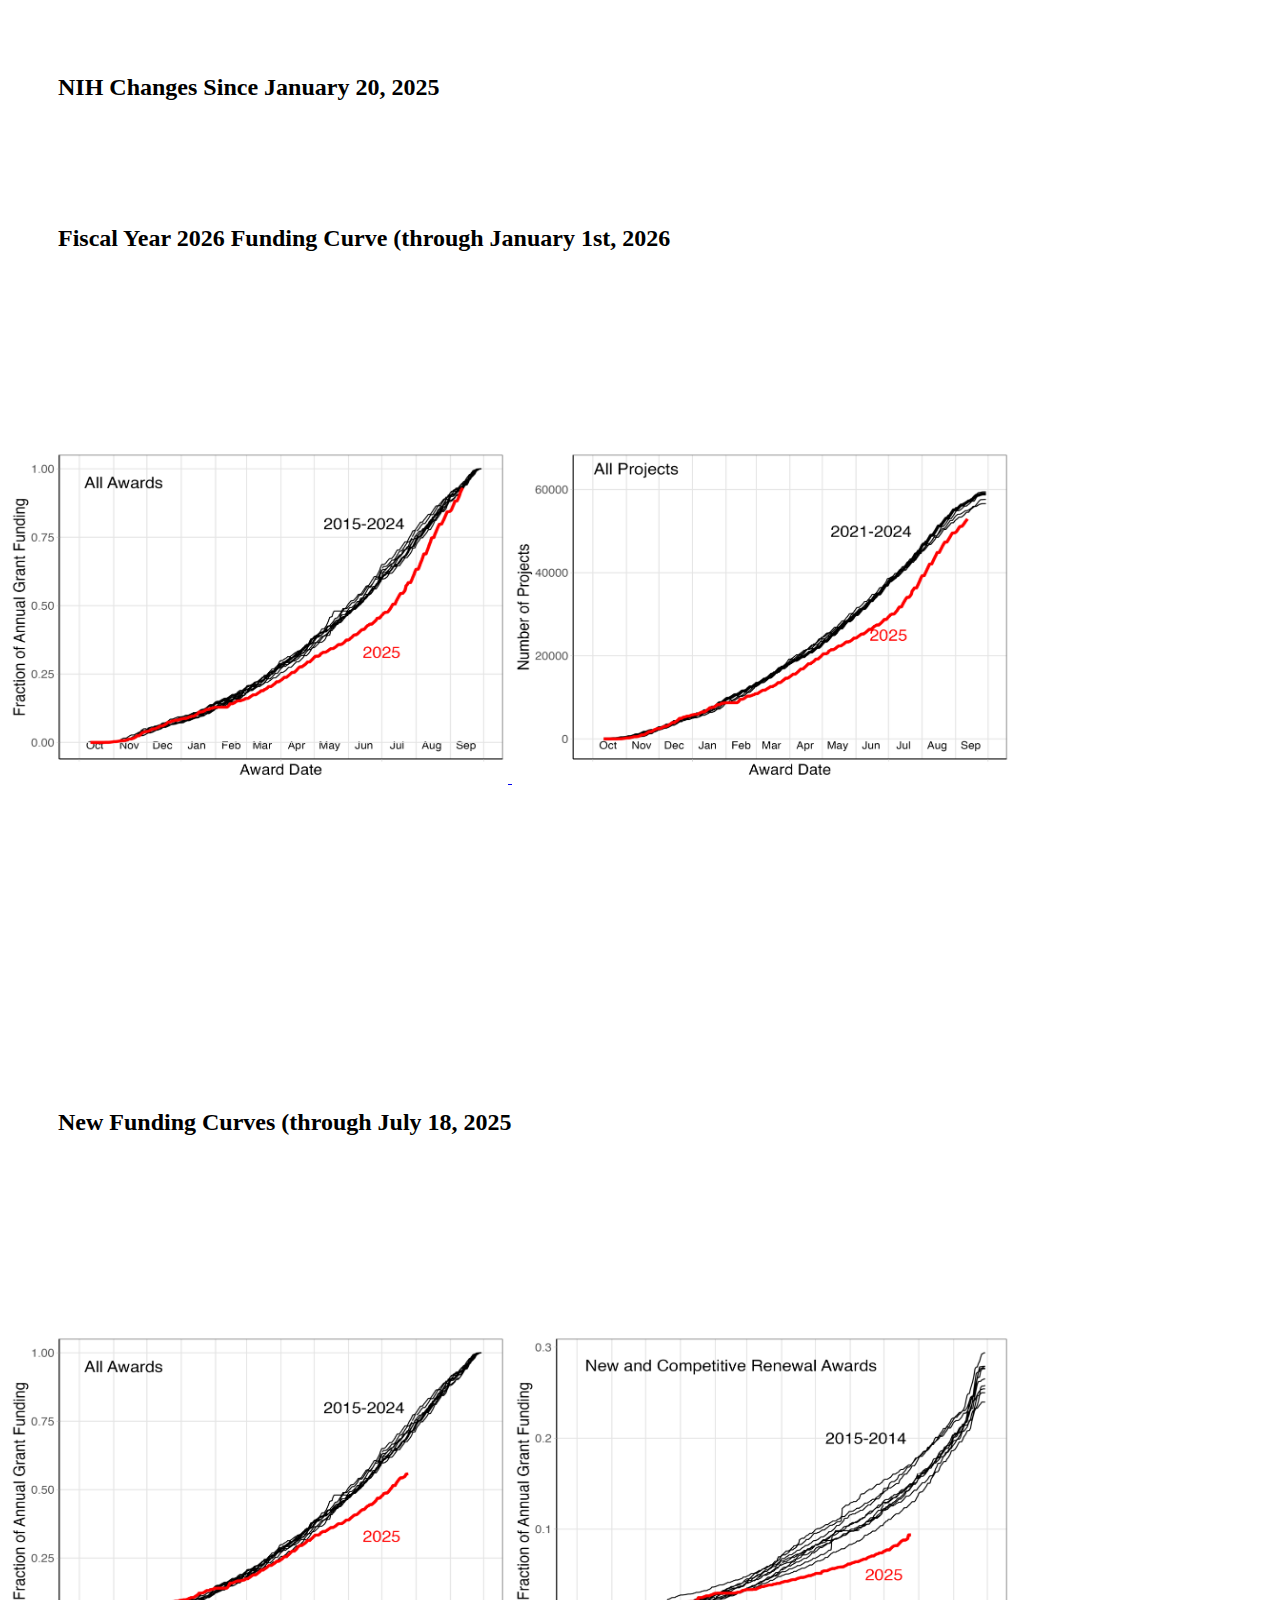
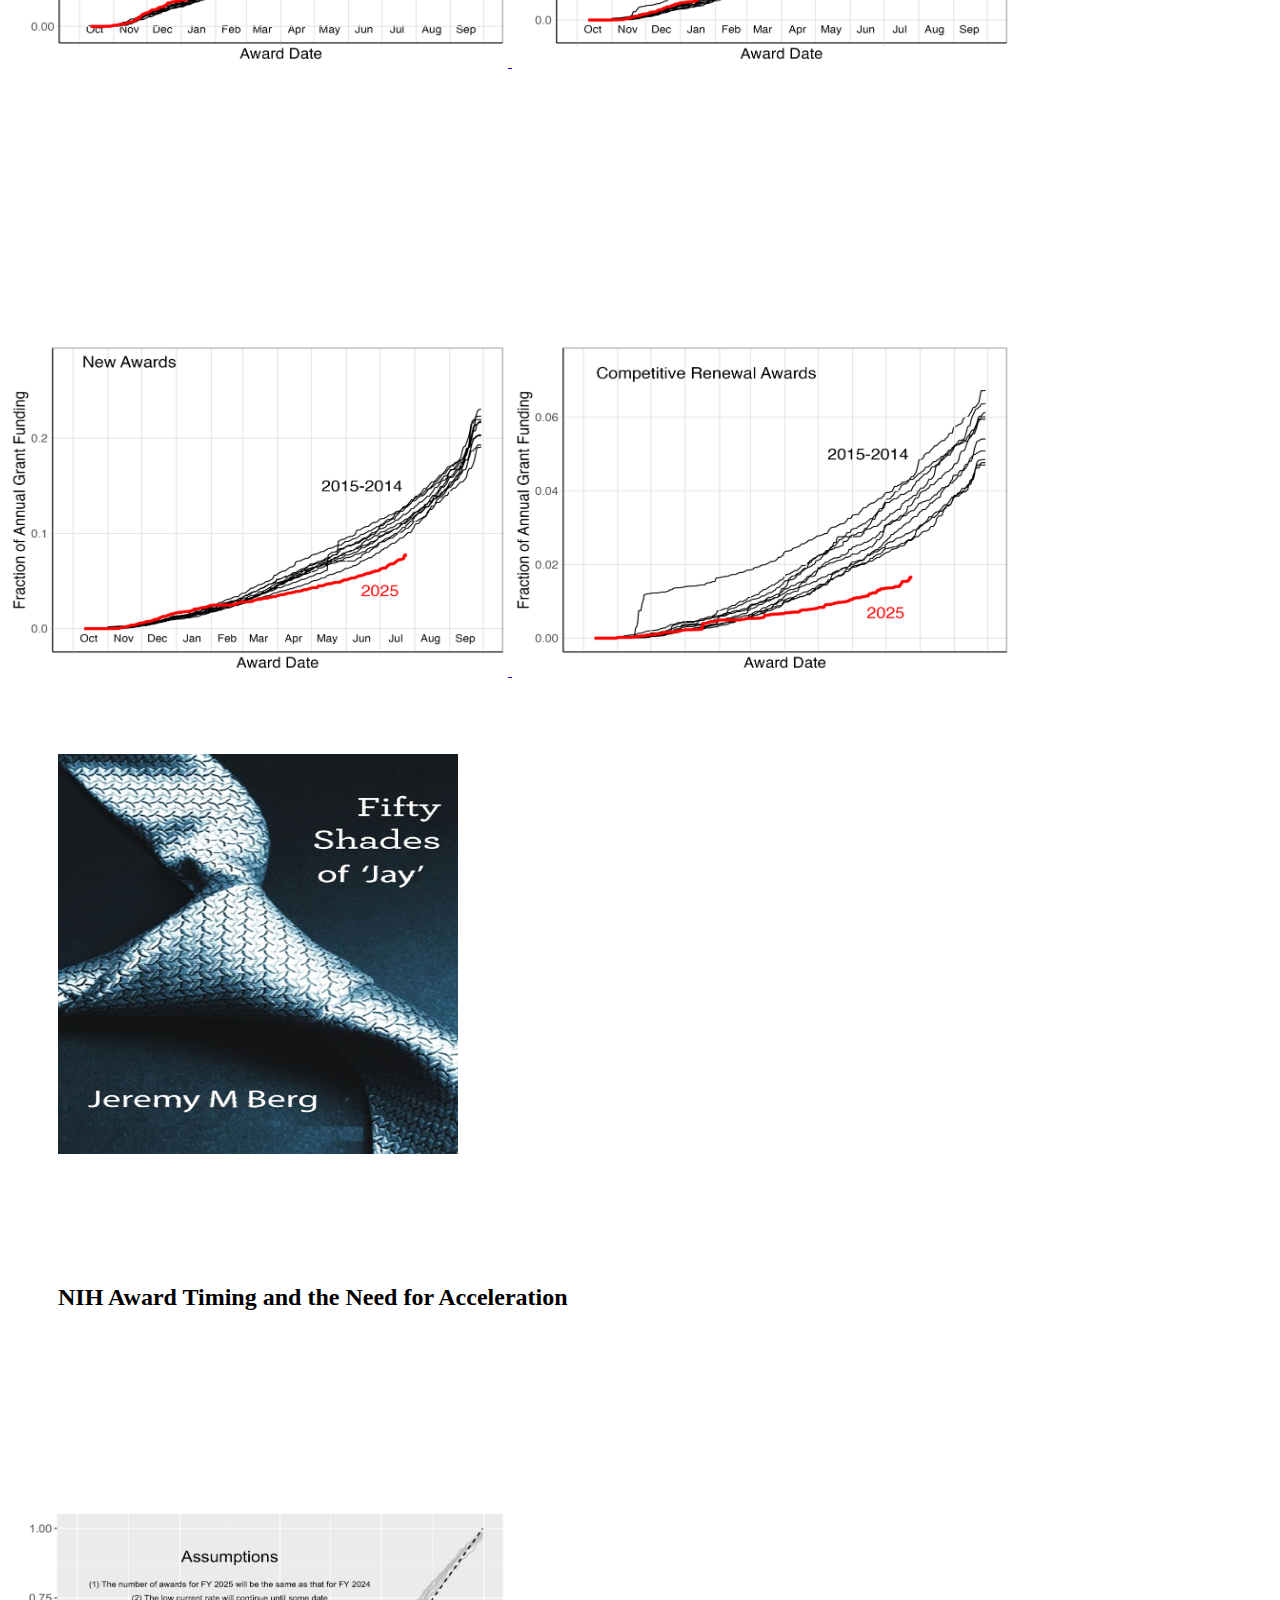
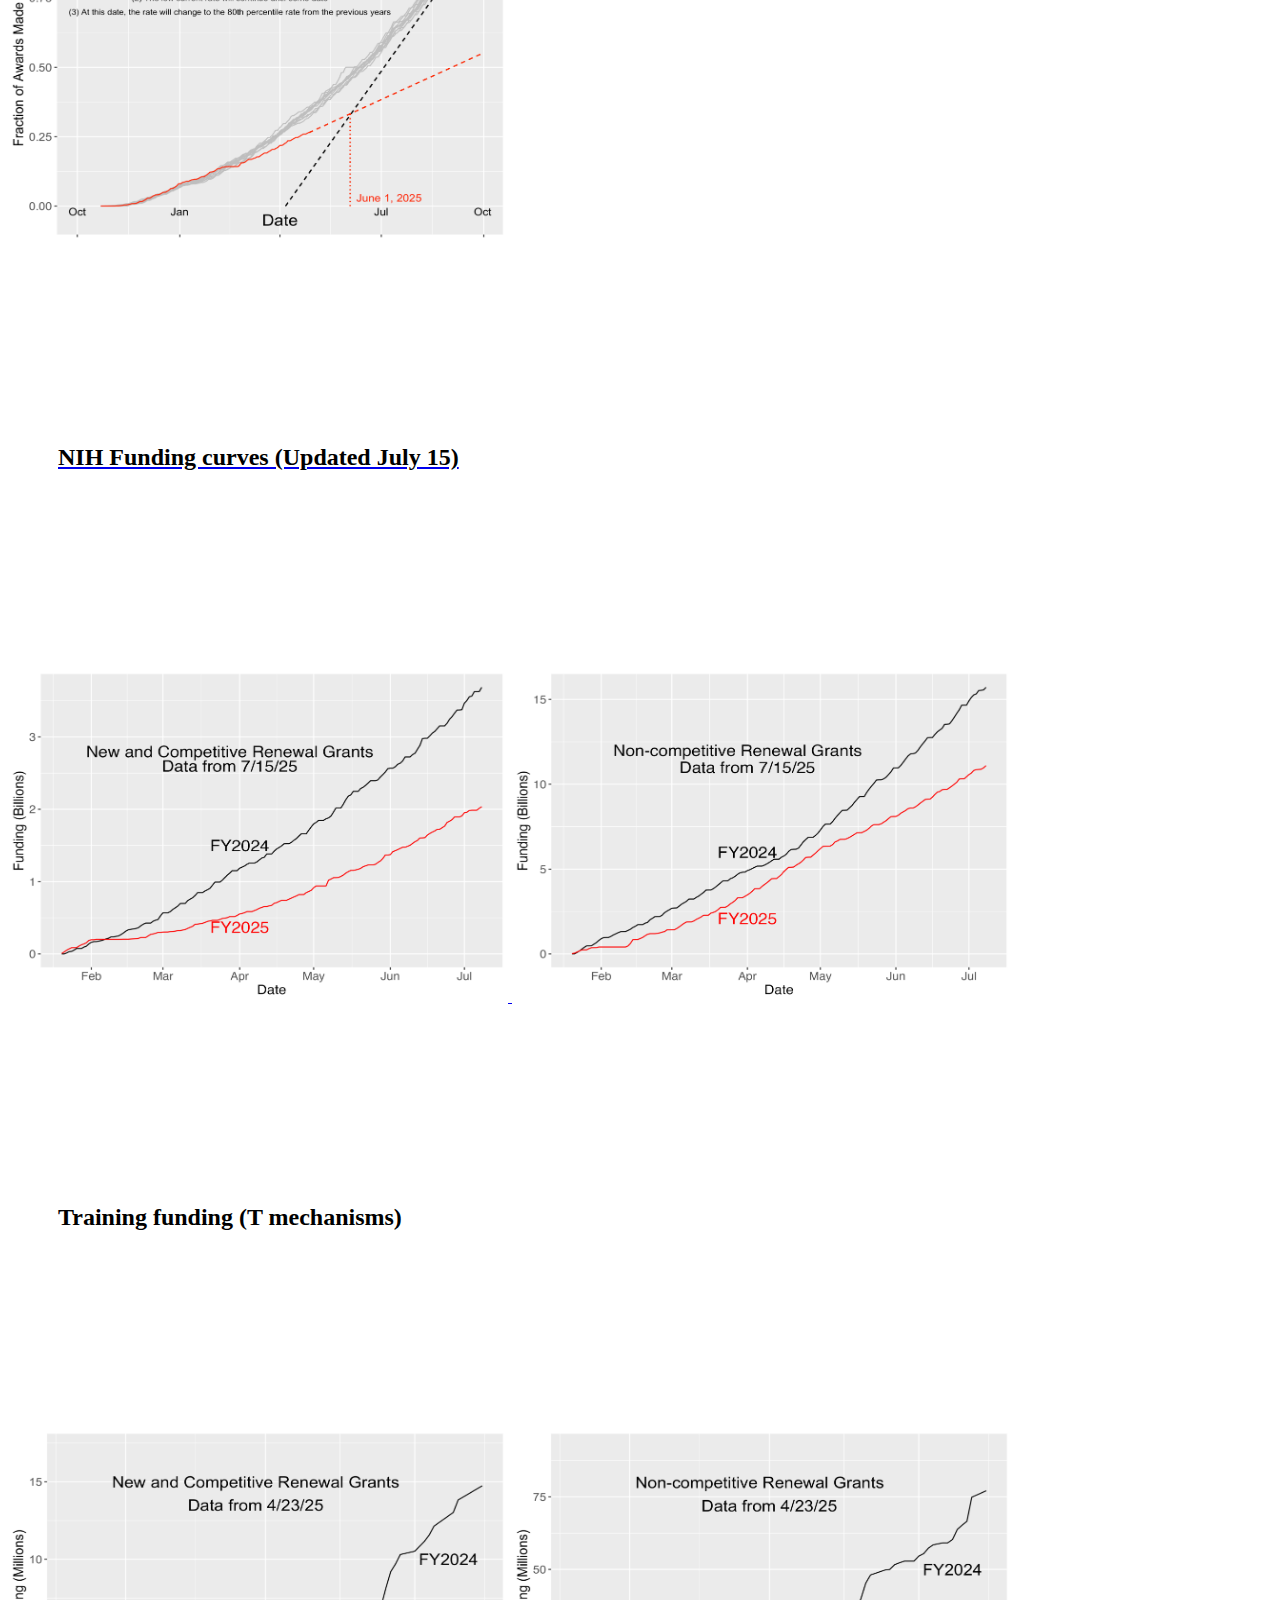
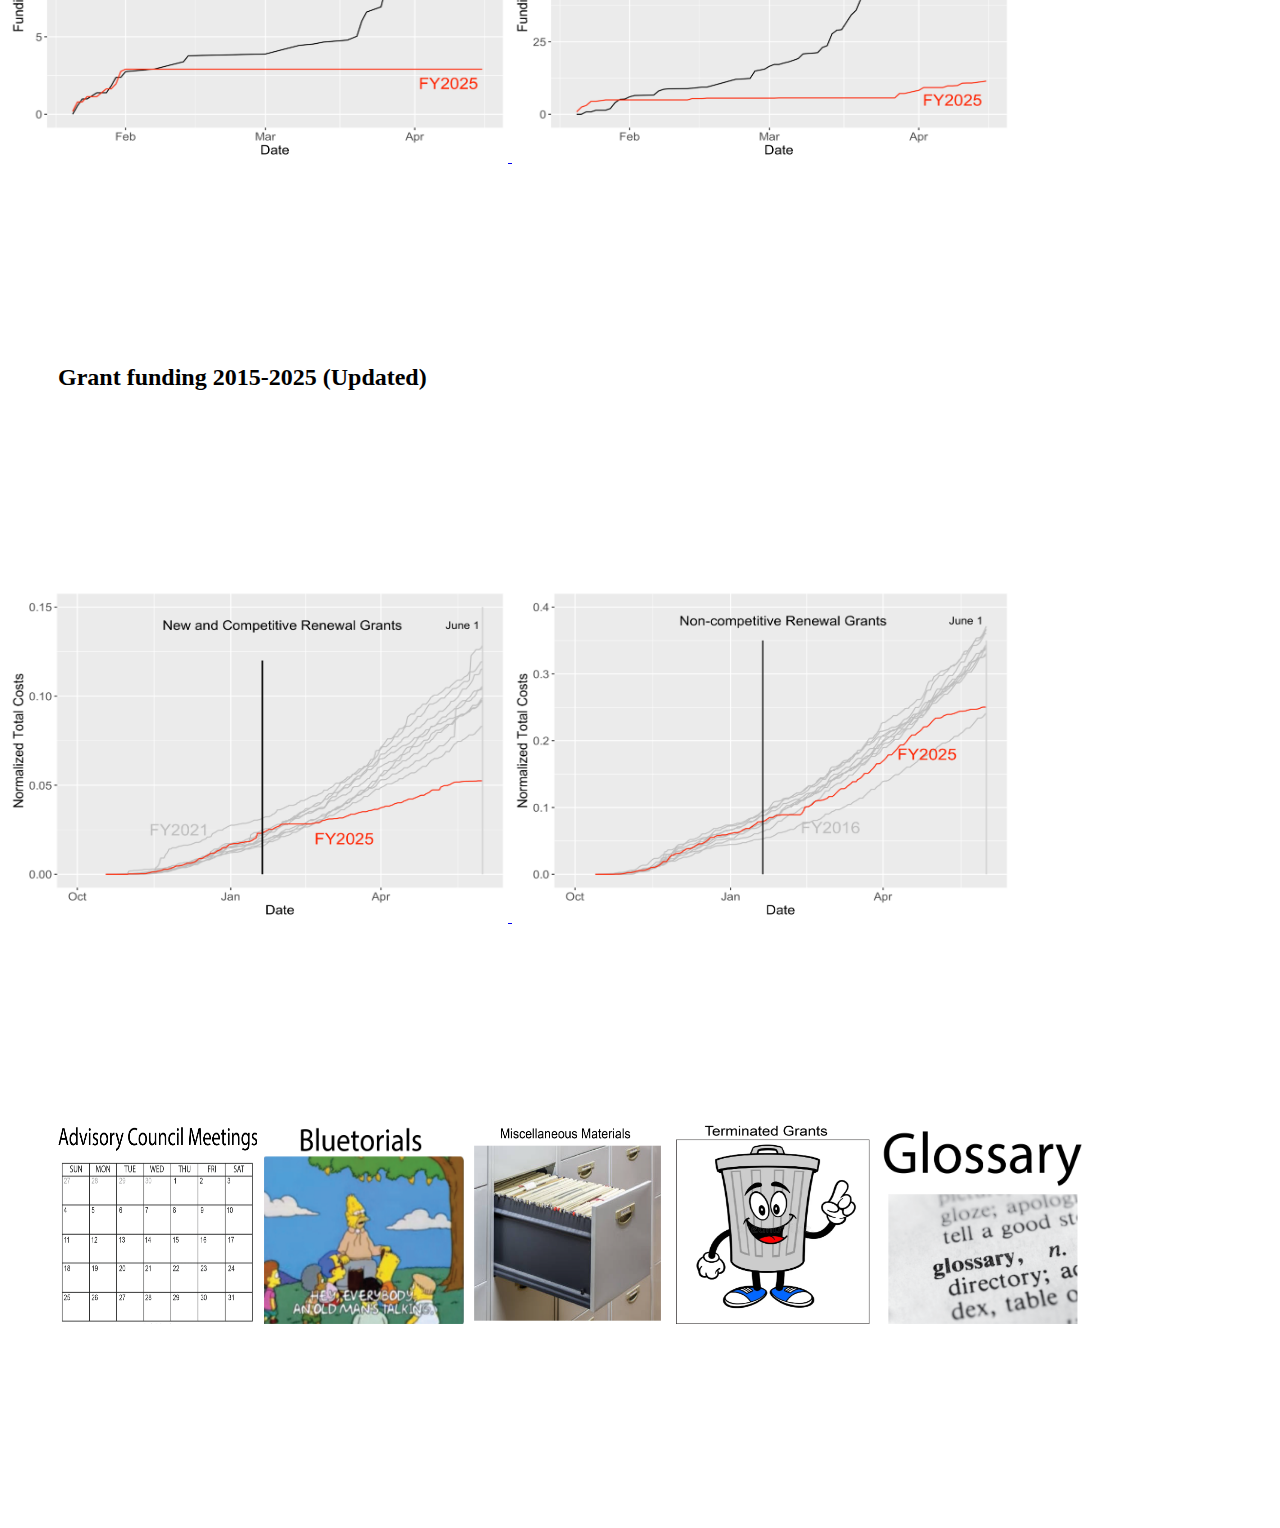
<file: index.html>
<!DOCTYPE html>
<html lang="en">
<head>
    <meta charset="UTF-8">
    <meta name="viewport" content="width=<device-width>, initial-scale=1.0">
    <title>NIH_since_1_20_25</title>
    <link rel="stylesheet" href="style.css">
</head>
  <body>
    <p><strong>NIH Changes Since January 20, 2025</strong></p>

    <p><strong>Fiscal Year 2026 Funding Curve (through January 1st, 2026</strong></p>

    <p></p><a href="All_fractions_9_23_25_clean.png" download="All_fractions_9_23_25_clean.png">
    <img src="All_fractions_9_23_25_clean.png" alt="All_fractions_9_23_25_clean" width="500" height="333">
    </a>
    <a href="All_projects_9_23_25_clean.png" download="All_projects_9_23_25_clean.png">
    <img src="All_projects_9_23_25_clean.png" alt="All_projects_9_23_25_clean" width="500" height="333"></a><p>      
    <p>

    <p><strong>New Funding Curves (through July 18, 2025</strong></p>

    <p></p><a href="All_awards_7_18_25.png" download="All_awards_7_18_25.png">
    <img src="All_awards_7_18_25.png" alt="All_awards_7_18_25" width="500" height="333">
    </a>
    <a href="Competitive_awards_7_18_25.png" download="Competitive_awards_7_18_25.png">
    <img src="Competitive_awards_7_18_25.png" alt="Competitive_awards_7_18_25" width="500" height="333"></a><p>

    <p></p><a href="New_awards_7_18_25.png" download="New_awards_7_18_25.png">
    <img src="New_awards_7_18_25.png" alt="New_awards_7_18_25" width="500" height="333">
    </a>
    <a href="Competitve_renewal_awards_7_18_25.png" download="Competitve_renewal_awards_7_18_25.png">
    <img src="Competitve_renewal_awards_7_18_25.png" alt="Competitve_renewal_awards_7_18_25" width="500" height="333"></a><p>

    <a href="Fifty Shades of Jay-Rev-9-19-25.pdf"><img src="Fifty Shades of Jay cover-edited.png" alt="Fifty Shades of Jay" style="width:400px;height:400px;"></a>
      
    <p><strong>NIH Award Timing and the Need for Acceleration</strong></p>
    <p></p><a href="Grant count curves_target.png" download="Grant count curves_target.png">
    <img src="Grant count curves_target.png" alt="Grant count curves_target" width="500" height="333"></p>
   
    <p><strong>NIH Funding curves (Updated July 15)</strong></p>
    <p></p><a href="Funding_New_Competitive_Renewal_7_15_25.png" download="Funding_New_Competitive_Renewal_7_15_25.png">
    <img src="Funding_New_Competitive_Renewal_7_15_25.png" alt="Funding_New_7_15_25" width="500" height="333">
    </a>
    <a href="Funding_Non_Competitive_Renewal_7_15_25.png" download="Funding_Non_Competitive_Renewal_7_15_25.png">
    <img src="Funding_Non_Competitive_Renewal_7_15_25.png" alt="Funding_Renewal_7_15_25" width="500" height="333"></a><p>

    <p><strong>Training funding (T mechanisms)</strong></p>

    <p></p><a href="Funding_New_Competitive_Renewal_4_23_25_T_mechs.png" download="Funding_New_Competitive_Renewal_4_23_25_T_mechs.png">
    <img src="Funding_New_Competitive_Renewal_4_23_25_T_mechs.png" alt="Funding_New_Competitive_Renewal_4_23_25_T_mechs" width="500" height="333">
    </a>
    <a href="Funding_Non_Competitive_Renewal_4_23_25_T_mechs.png" download="Funding_Non_Competitive_Renewal_4_23_25_T_mechs.png">
    <img src="Funding_Non_Competitive_Renewal_4_23_25_T_mechs.png" alt="Funding_Non_Competitive_Renewal_4_23_25_T_mechs" width="500" height="333"></a><p>

    <p><strong>Grant funding 2015-2025 (Updated)</strong></p>

    <p></p><a href="Grants_New_2015_2025_6_1_25.png" download="Grants_New_2015_2025_6_1_25.png">
    <img src="Grants_New_2015_2025_6_1_25.png" alt="Grants_New_2015_2025_6_1_25" width="500" height="333">
    </a>
    <a href="Grants_NC_2015_2025_6_1_25.png" download="Grants_NC_2015_2025_6_1_25.png">
    <img src="Grants_NC_2015_2025_6_1_25.png" alt="Grants_NC_2015_2025_6_1_25" width="500" height="333"></a><p>
     
    <p><a href="Council_meetings.html"><img src="Advisory_council_meeting_w_title.png" alt="Council_meetings" style="width:200px;height:200px;"></a>
    <a href="bluetorials.html"><img src="Bluetorials_w_title.png" alt="Bluetorials" style="width:200px;height:200px;"></a>
    <a href="Miscellaneous_Materials.html"><img src="Miscellaneous_materials.png" alt="Miscellaneous" style="width:200px;height:200px;"></a>
    <a href="Terminated_Grants.html"><img src="Terminated_Grants.png" alt="Terminated_Grants" style="width:200px;height:200px;"></a>
    <a href="Glossary.pdf"><img src="Glossary_w_title.png" alt="Glossary" style="width:200px;height:200px;"></a><p>

  </body>
</html>
</file>
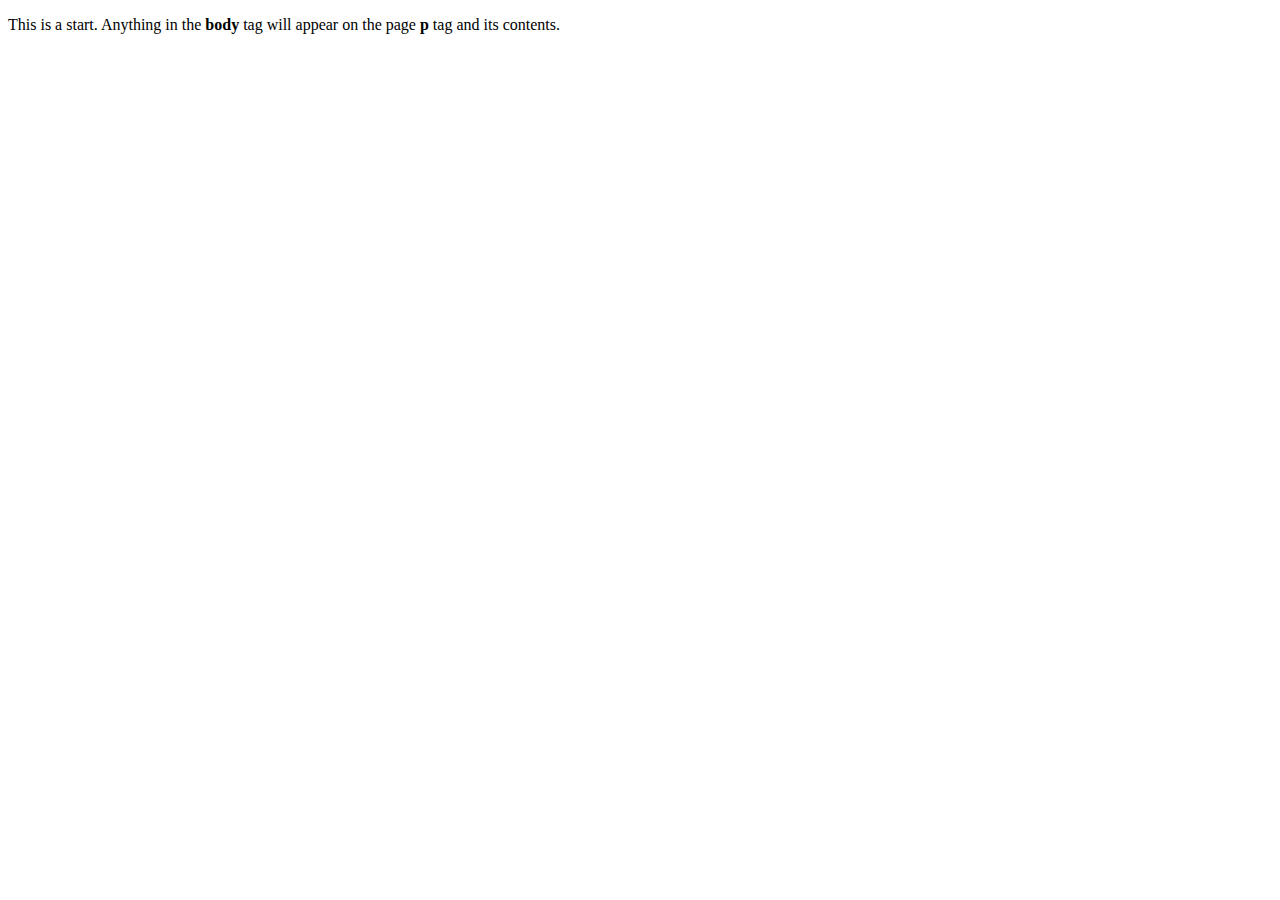
<file: .github/workflows/index.html>
<!doctype html>
<html>
  <head>
    <title>This is the title of the webpage!</title>
  </head>
  <body>
    <p>This is a start. Anything in the <strong>body</strong> tag will appear on the page <strong>p</strong> tag and its contents.</p>
  </body>
</html>
</file>
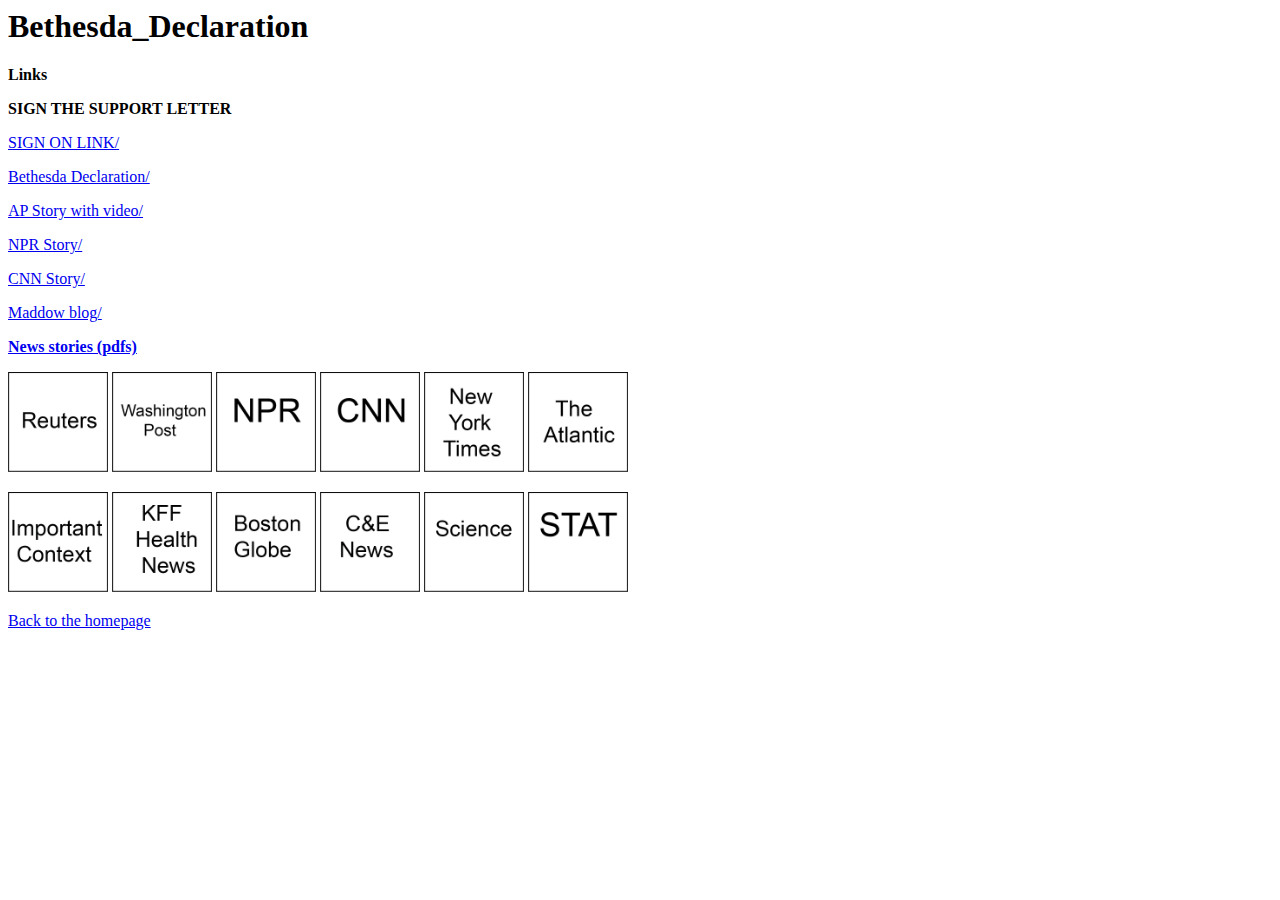
<file: Bethesda_Declaration.html>
<html>
  <head>
    <title>Bethesda_Declaration</title>
  </head>
  <body>
    <h1>Bethesda_Declaration</h1>

    <p><strong>Links</strong></p>

    <p><strong>SIGN THE SUPPORT LETTER</strong></p>

    <p><a href="https://act.standupforscience.net/forms/add-name-bethesda-declaration/?source=website&utm_source=website&utm_campaign=bethesdadec/">SIGN ON LINK/</p>
    
    <p><a href="https://www.standupforscience.net/bethesda-declaration?utm_source=nihBluesky&utm_campaign=bethesdadec/">Bethesda Declaration/</p>
    <p><a href="https://apnews.com/article/nih-letter-bethesda-declaration-bhattacharya-89724aee201f3e99fc1159adcbf9ac94/">AP Story with video/</p>
    <p><a href="https://www.npr.org/sections/shots-health-news/2025/06/09/nx-s1-5425466/nih-research-freedom-bethesda-declaration/">NPR Story/</p>
    <p><a href="https://www.youtube.com/watch?v=DD8yKcK98Vs/">CNN Story/</p>
    <p><a href="https://www.msnbc.com/rachel-maddow-show/maddowblog/bethesda-declaration-nih-protest-trump-public-health-rcna212120/">Maddow blog/</p>

    <p><strong>News stories (pdfs)</strong></p>
    <a href="Bethesda Declaration-Reuters.pdf"><img src="Reuters.png" alt="Reuters" style="width:100px;height:100px;"></a> 
    <a href="Bethesda Declaration-Washington Post-6-9-25.pdf"><img src="Washington Post.png" alt="Washington Post" style="width:100px;height:100px;"></a>  
    <a href="Bethesda Declaration-NPR-6-9-25.pdf"><img src="NPR.png" alt="NPR" style="width:100px;height:100px;"></a>  
    <a href="Bethesda Declaration-CNN-6-9-25.pdf"><img src="CNN.png" alt="CNN" style="width:100px;height:100px;"></a>
    <a href="Bethesda Declaration-New York Times-6-9-25.pdf"><img src="New York TImes.png" alt="New York Tmes" style="width:100px;height:100px;"></a>  
    <a href="Bethesda Declaraation-The Atlantic-6-9-25.pdf"><img src="The Atlantic.png" alt="The Atlantic" style="width:100px;height:100px;"></a><p>  
    <a href="Bethesda Declaration-Important Context-6-9-25.pdf"><img src="Important Context.png" alt="Important Context" style="width:100px;height:100px;"></a>  
    <a href="Bethesda Declaraion-KFF Health News-6-9-25.pdf"><img src="KFF Health News.png" alt="KFF Health News" style="width:100px;height:100px;"></a> 
    <a href="Bethesda Declaration-Boston Globe-.6_9_25.pdf"><img src="Boston Globe.png" alt="Boston Globe" style="width:100px;height:100px;"></a> 
    <a href="Bethesda Declaration-C&E News-6-9-25.pdf"><img src="C&E News.png" alt="C&E News" style="width:100px;height:100px;"></a> 
    <a href="Bethesda Declaration-Science-6-9-25.pdf"><img src="Science.png" alt="Science" style="width:100px;height:100px;"></a>  
    <a href="Bethesda Declaration-STAT-6-9_25.pdf"><img src="STAT.png" alt="STAT" style="width:100px;height:100px;"></a><p>  

  <a href="index.html">Back to the homepage</a>
  </body>
</html>
</file>
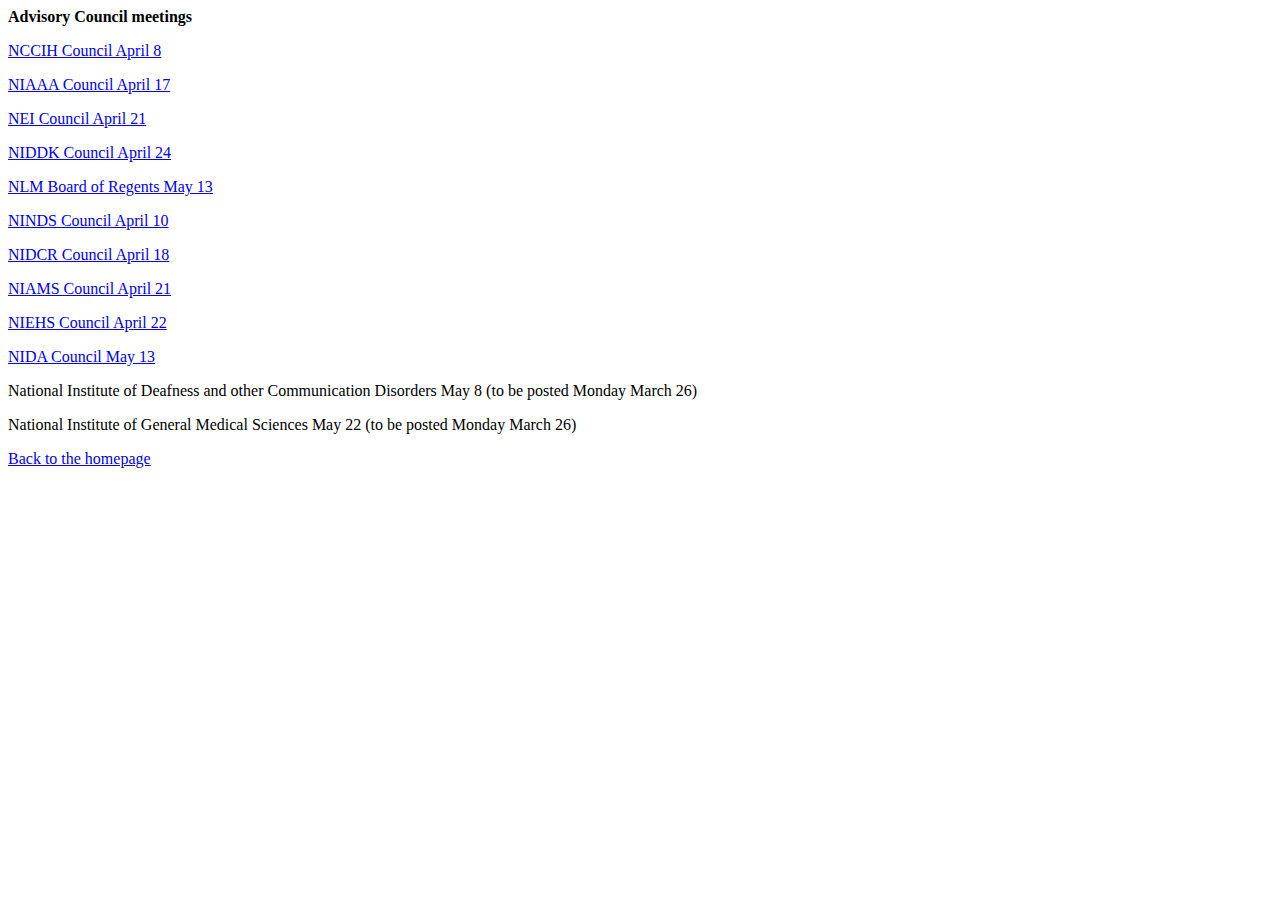
<file: Council_meetings.html>
<html>
  <head>
    <title>Advisory_Council_meetings</title>
  </head>
  <body>
    <p><strong>Advisory Council meetings</strong></p>

    <p><a href="https://www.federalregister.gov/documents/2025/03/20/2025-04726/national-center-for-complementary-and-integrative-health-notice-of-closed-meeting/">NCCIH Council April 8</a></p>
    <p><a href="https://www.federalregister.gov/documents/2025/03/21/2025-04829/national-institute-on-alcohol-abuse-and-alcoholism-notice-of-closed-meeting/">NIAAA Council April 17</a></p>
    <p><a href="https://www.federalregister.gov/documents/2025/03/21/2025-04830/national-eye-institute-notice-of-closed-meeting/">NEI Council April 21</a></p>
    <p><a href="https://www.federalregister.gov/documents/2025/03/24/2025-04911/national-institute-of-diabetes-and-digestive-and-kidney-diseases-notice-of-meeting/">NIDDK Council April 24</a></p>
    <p><a href="https://www.federalregister.gov/documents/2025/03/24/2025-04953/national-library-of-medicine-notice-of-closed-meeting/">NLM Board of Regents May 13</a></p>
    <p><a href="https://www.federalregister.gov/documents/2025/03/25/2025-05025/national-institute-of-neurological-disorders-and-stroke-notice-of-meeting/">NINDS Council April 10</a></p>   
    <p><a href="https://www.federalregister.gov/documents/2025/03/25/2025-04969/national-institute-of-dental-and-craniofacial-research-notice-of-meeting/">NIDCR Council April 18</a></p>   
    <p><a href="https://www.federalregister.gov/documents/2025/03/25/2025-04968/national-institute-of-arthritis-and-musculoskeletal-and-skin-diseases-notice-of-meeting/">NIAMS Council April 21</a></p>   
    <p><a href="https://www.federalregister.gov/documents/2025/03/25/2025-05015/national-institute-of-environmental-health-sciences-notice-of-closed-meeting/">NIEHS Council April 22</a></p>   
    <p><a href="https://www.federalregister.gov/documents/2025/03/25/2025-04981/national-institute-on-drug-abuse-notice-of-meeting/">NIDA Council May 13</a></p>   
    <p>National Institute of Deafness and other Communication Disorders May 8 (to be posted Monday March 26)</p> 
    <p>National Institute of General Medical Sciences May 22 (to be posted Monday March 26)</p> 

    <a href="index.html">Back to the homepage</a>
  </body>
</html>
</file>
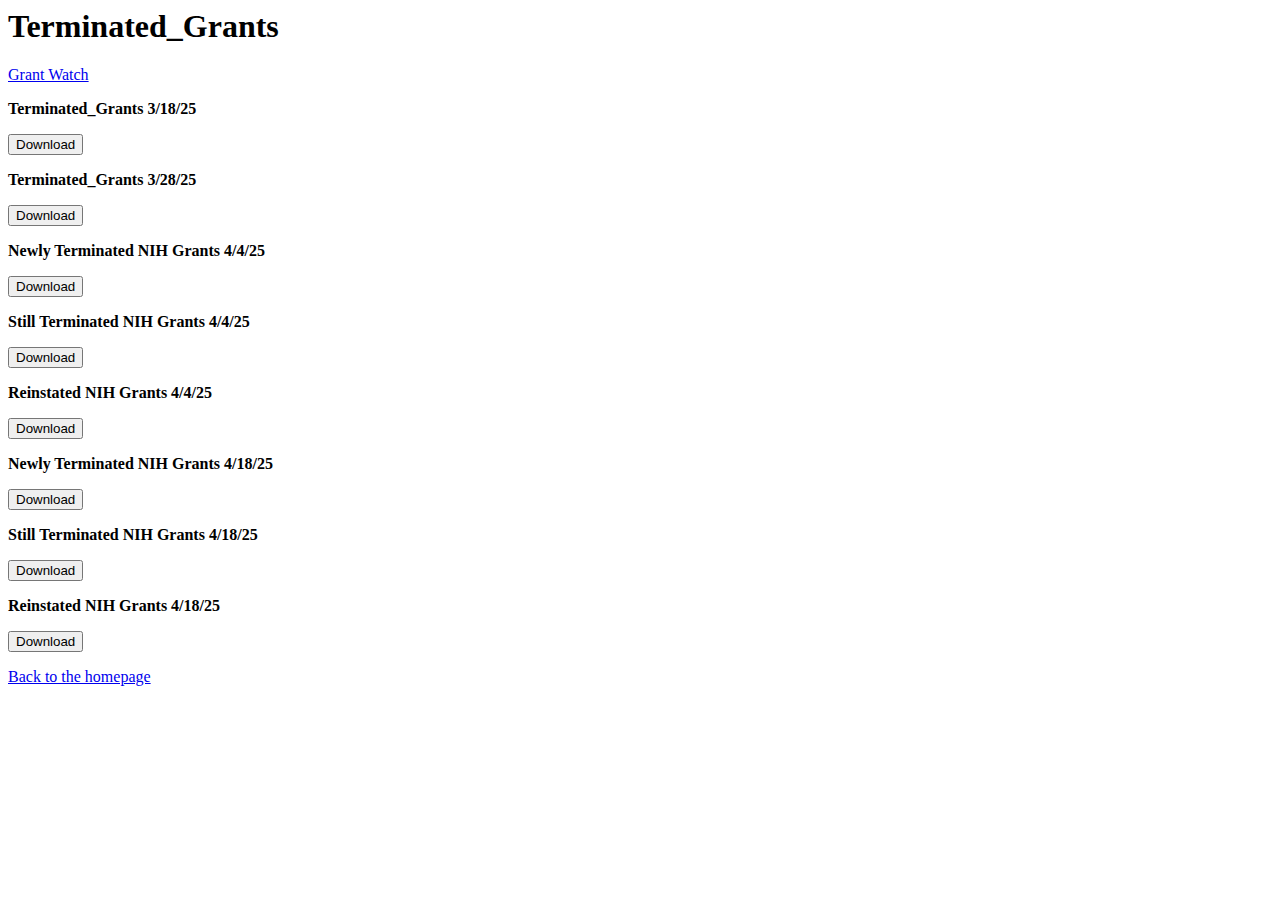
<file: Terminated_Grants.html>
<html>
  <head>
    <title>Terminated_Grants</title>
  </head>
  <body>
    <h1>Terminated_Grants</h1>
    <p><a href="https://grant-watch.us//">Grant Watch</a></p>
    <p><strong>Terminated_Grants 3/18/25</strong></p>
    <p> <a href="HHS_Grants_Terminated_3_18_25.xlsx" download="HHS_Grants_Terminated_3_28_25.xlsx">
        <button type="button">Download</button></a></p>

    <p><strong>Terminated_Grants 3/28/25</strong></p>
    <p> <a href="HHS_Grants_Terminated_3_28_25.xlsx" download="HHS_Grants_Terminated_3_28_25.xlsx">
        <button type="button">Download</button></a></p>

    <p><strong>Newly Terminated NIH Grants 4/4/25</strong></p>
    <p> <a href="Grants_new_terminated_NIH_4_4_25.xlsx" download="Grants_new_terminated_NIH_4_4_25.xlsx">
        <button type="button">Download</button></a></p>

    <p><strong>Still Terminated NIH Grants 4/4/25</strong></p>
    <p> <a href="Grants_still_terminated_NIH_4_4_25.xlsx" download="Grants_still_terminated_NIH_4_4_25.xlsx">
        <button type="button">Download</button></a></p>

    <p><strong>Reinstated NIH Grants 4/4/25</strong></p>
    <p> <a href="Grants_reinstated_NIH_4_4_25.xlsx" download="Grants_reinstated_NIH_4_4_25.xlsx">
        <button type="button">Download</button></a></p>

    <p><strong>Newly Terminated NIH Grants 4/18/25</strong></p>
    <p> <a href="Grants_new_terminated_NIH_4_18_25.xlsx" download="Grants_new_terminated_NIH_4_18_25.xlsx">
        <button type="button">Download</button></a></p>

    <p><strong>Still Terminated NIH Grants 4/18/25</strong></p>
    <p> <a href="Grants_still_terminated_NIH_4_18_25.xlsx" download="Grants_still_terminated_NIH_4_18_25.xlsx">
        <button type="button">Download</button></a></p>

    <p><strong>Reinstated NIH Grants 4/18/25</strong></p>
    <p> <a href="Grants_reinstated_NIH_4_18_25.xlsx" download="Grants_reinstated_NIH_4_18_25.xlsx">
        <button type="button">Download</button></a></p>

  <a href="index.html">Back to the homepage</a>
  </body>
</html>
</file>
<file: style.css>
p{
    font-size: 24px;
    color:black;
    padding-top: 50px;
    padding-right: 50px;
    padding-bottom: 50px;
    padding-left: 50px;
}
</file>
